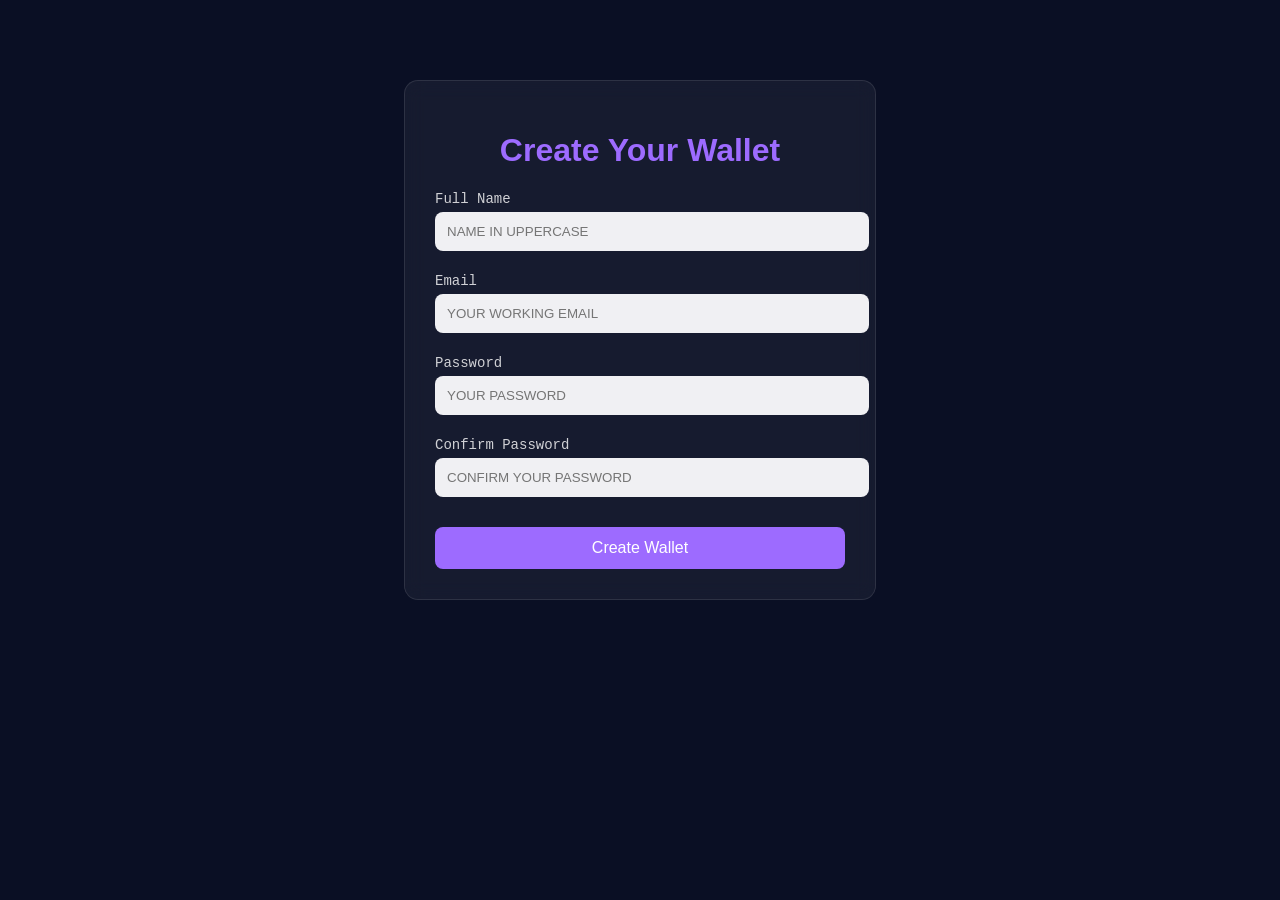
<file: index.html>
<!DOCTYPE html>
<html lang="en">
<head>
  <meta charset="UTF-8">
  <meta name="viewport" content="width=device-width, initial-scale=1.0">
  <title>Crypto Wallet Signup</title>
  <link rel="stylesheet" href="styles.css">
</head>
<body>

<div class="container">
  <h1 class="title">Create Your Wallet</h1>

  <form id="signupForm">
    <div class="input-group">
      <label>Full Name</label>
      <input type="text" required placeholder="NAME IN UPPERCASE">
    </div>

    <div class="input-group">
      <label>Email</label>
      <input type="email" required placeholder="YOUR WORKING EMAIL">
    </div>

    <div class="input-group">
      <label>Password</label>
      <input type="password" id="password" required placeholder="YOUR PASSWORD">
    </div>

    <div class="input-group">
      <label>Confirm Password</label>
      <input type="password" id="confirmPassword" required placeholder="CONFIRM YOUR PASSWORD">
    </div>

    <button type="submit" class="btn">Create Wallet</button>
  </form>
</div>

<script src="script.js"></script>
</body>
</html>
</file>
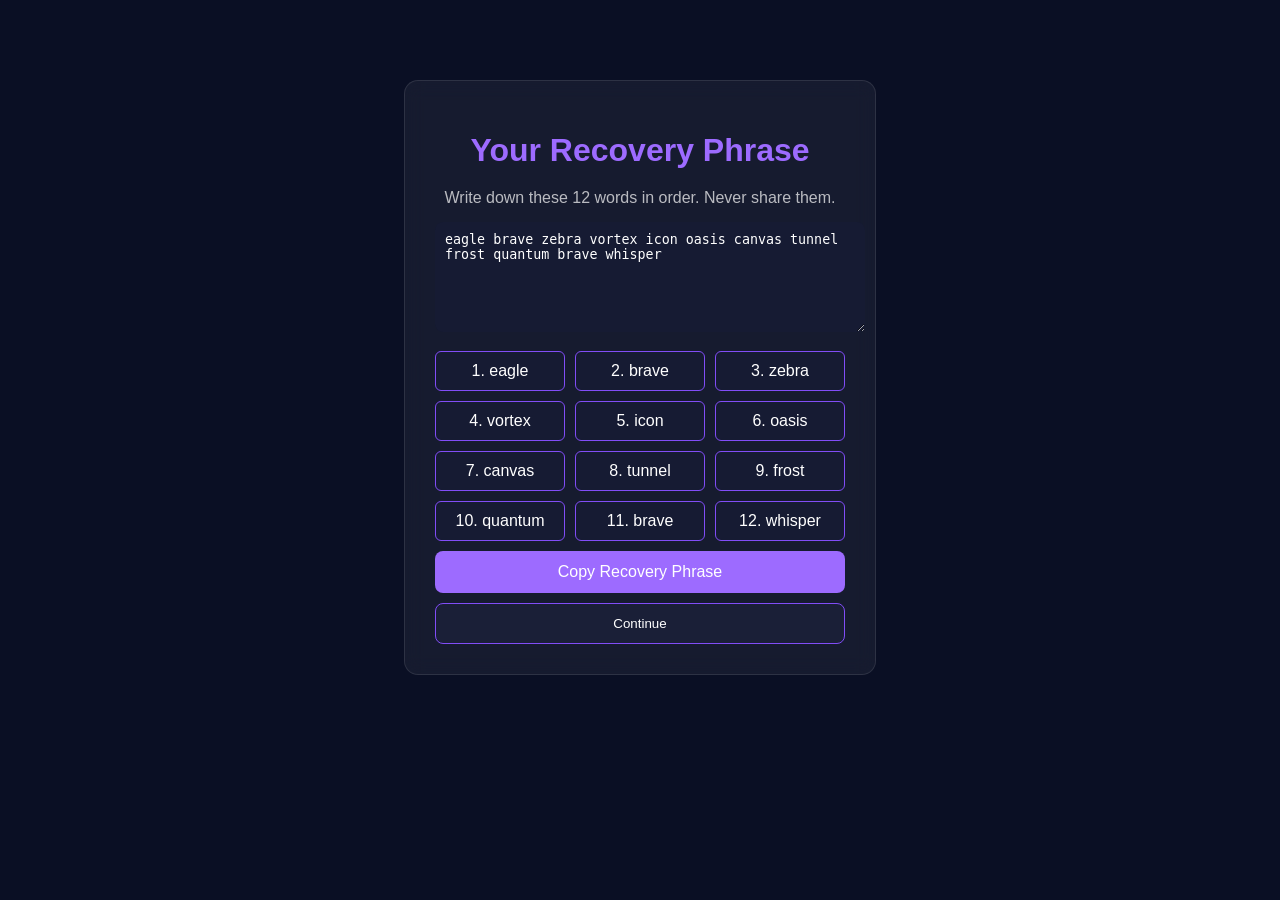
<file: recovery.html>
<!DOCTYPE html>
<html lang="en">
<head>
  <meta charset="UTF-8">
  <meta name="viewport" content="width=device-width, initial-scale=1.0">
  <title>Recovery Phrase</title>
  <link rel="stylesheet" href="styles.css">
</head>
<body>

<div class="container">

  <h1 class="title">Your Recovery Phrase</h1>
  <p class="subtitle">Write down these 12 words in order. Never share them.</p>

  <!-- TEXTAREA VERSION -->
  <textarea id="seedTextarea" class="textarea" readonly></textarea>

  <!-- GRID VERSION -->
  <div id="seedGrid" class="seed-grid"></div>

  <button id="copyBtn" class="btn">Copy Recovery Phrase</button>
  <button class="btn-secondary" onclick="alert('Wallet Created Successfully!')">Continue</button>

</div>

<script src="script.js"></script>
</body>
</html>
</file>
<file: styles.css>
body {
  margin: 0;
  font-family: "Poppins", sans-serif;
  background: #0a0f24;
  color: #fff;
}

.container {
  width: 90%;
  max-width: 410px;
  margin: 80px auto;
  background: rgba(255,255,255,0.05);
  padding: 30px;
  border-radius: 14px;
  backdrop-filter: blur(10px);
  border: 1px solid rgba(255,255,255,0.1);
}

.title {
  text-align: center;
  margin-bottom: 20px;
  color: #9d6bff;
}

.subtitle {
  text-align: center;
  margin-bottom: 15px;
  opacity: 0.7;
}

.input-group {
  margin-bottom: 20px;
}

label {
  font-family: 'Courier New', Courier, monospace;
  font-size: 14px;
  opacity: 0.8;
}

input {
  width: 100%;
  padding: 12px;
  margin-top: 5px;
  border: none;
  border-radius: 8px;
  background: #f0f0f3;
  color: #100f0f;
}

.btn {
  width: 100%;
  padding: 12px;
  background: #9d6bff;
  border: none;
  border-radius: 8px;
  color: white;
  font-size: 16px;
  cursor: pointer;
  margin-top: 10px;
}

.btn:hover {
  background: #814df7;
}

.btn-secondary {
  width: 100%;
  padding: 12px;
  border-radius: 8px;
  background: #1a1f37;
  color: #fff;
  margin-top: 10px;
  border: 1px solid #814df7;
  cursor: pointer;
}

.textarea {
  width: 100%;
  height: 90px;
  background: #161b33;
  border: none;
  border-radius: 8px;
  padding: 10px;
  color: white;
}

.seed-grid {
  display: grid;
  grid-template-columns: repeat(3, 1fr);
  gap: 10px;
  margin-top: 15px;
}

.seed-box {
  padding: 10px;
  background: #161b33;
  border-radius: 6px;
  text-align: center;
  border: 1px solid #814df7;
}
</file>
